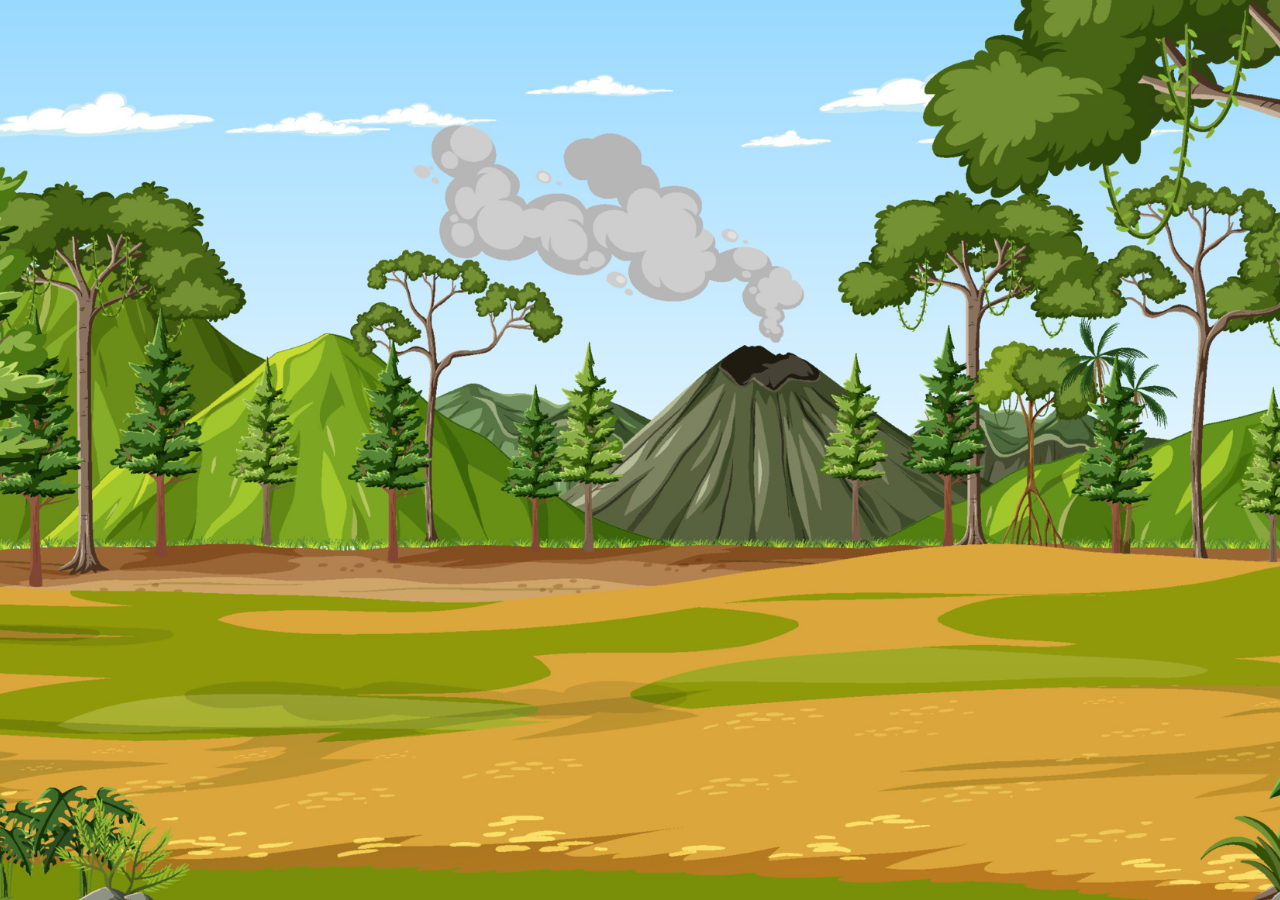
<file: templates/Dinosaurus.html>
<!DOCTYPE html>
<html>
<head>
    <meta name="viewport" content="width=device-width, initial-scale=1.0">
    <link rel="stylesheet" href="./Rowdystyle.css">
    <link rel="stylesheet" href="static/dinopia-font/DinopiaRegular.otf" type="font/otf" />

    <title>Dino Detectors</title>
</head>
<body>
    <div class="container">
        <div class="fade welcome">
            <h1>Welcome to Dino Detectors!</h1>
            <p class="text">
                Scan some barcodes and see if you capture a dinosaur!
            </p>
        </div>
        <!-- <div class="dino"> -->
            
        <!-- </div> -->

        <div class="fade buttons-container">
            <div class="btns"><a href="scan.html">Scan for Dinos</a></div>
            <div class="btns"><a href="view.html">View Dinos</a></div>
            <div class="btns"><a href="dinopedia.html">Dinopedia</a></div>

        </div>        
    </div>
</body>
</html>
</file>
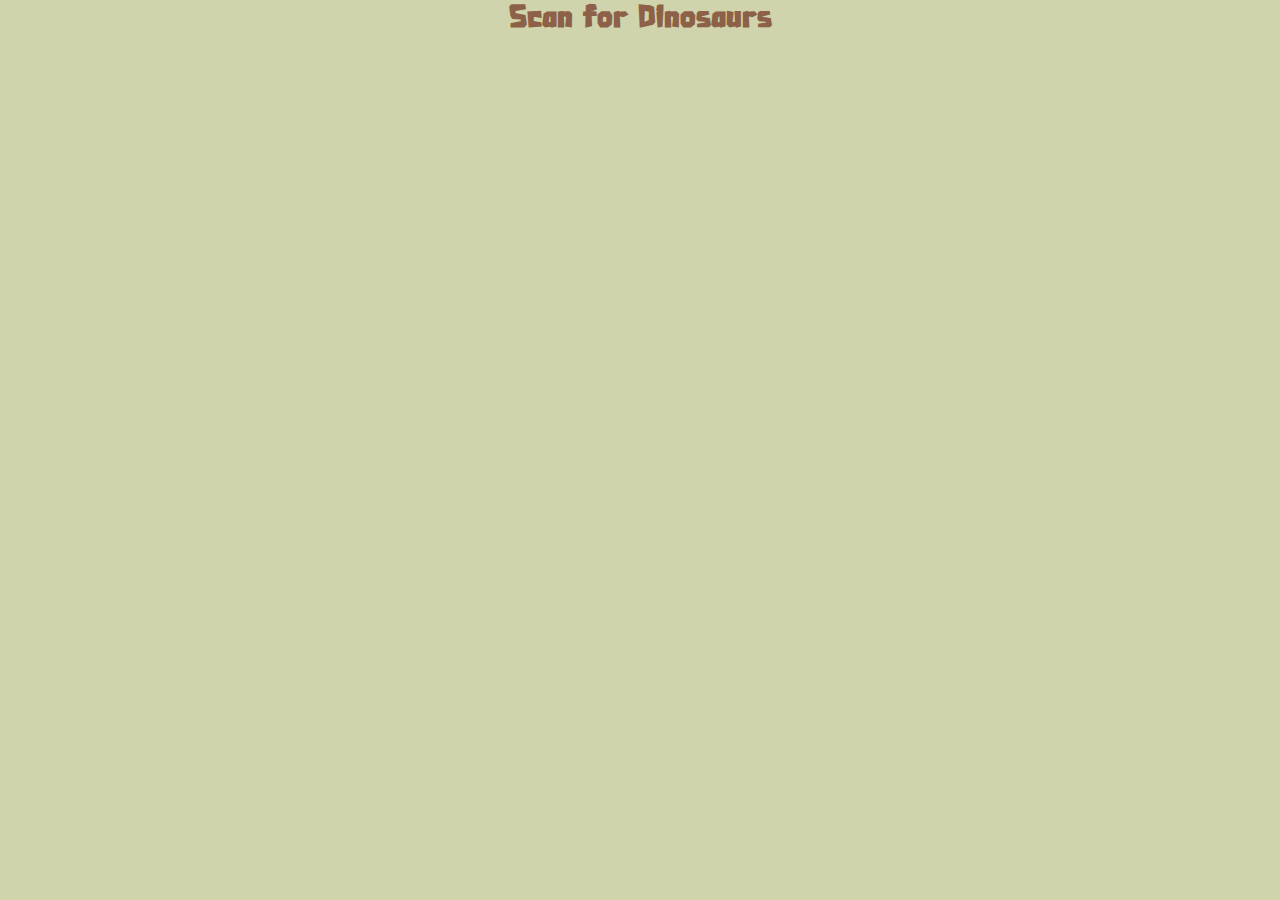
<file: templates/scanner.html>
<!DOCTYPE html>
<html lang="en">
  <head>
    <meta charset="UTF-8" />
    <meta name="viewport" content="width=device-width, initial-scale=1.0" />
    <title>Barcode Scanner</title>
    <link rel="stylesheet" href="../static/scanner.css" />
  </head>
  <body>
    <div class="container">
      <h1>Scan for Dinosaurs</h1>
      <div id="barcode-scanner"></div>
    </div>

    <script src="../static/scanner1.js"></script>
    <script src="../static/quagga.js"></script>
    <!-- <script>
      navigator.mediaDevices.getUserMedia({ video: true });
    </script> -->
    <!-- <script src="https://cdnjs.cloudflare.com/ajax/libs/quagga/0.12.1/quagga.min.js"></script>
    <script>
      Quagga.init(
        {
          inputStream: {
            name: "Live",
            type: "LiveStream",
            target: document.querySelector("#barcode-scanner"),
            constraints: {
              width: 400,
              height: 400,
              facingMode: "environment",
            },
          },
          decoder: {
            readers: ["ean_reader"],
          },
        },
        function (err) {
          if (err) {
            console.error(err);
            return;
          }
          console.log("Initialization finished. Ready to start");
          Quagga.start();
        }
      );

      Quagga.onDetected(function (data) {
        var barcodeData = data.codeResult.code;
        console.log("Barcode detected and processed: ", barcodeData);

        // Send barcode data to Flask backend
        fetch("/scan", {
          method: "POST",
          headers: {
            "Content-Type": "application/x-www-form-urlencoded",
          },
          body: "barcodeData=" + barcodeData,
        })
          .then((response) => response.text())
          .then((data) => console.log(data))
          .catch((error) => console.error(error));
      });
    </script> -->
  </body>
</html>
</file>
<file: templates/Rowdystyle.css>
/* @import url('https://fonts.googleapis.com/css2?family=Anta&display=swap'); */
@font-face {
    font-family: 'DinopiaLight';
    src: url('../static/DinopiaLight.otf') format('opentype');
}
/* css resets*/
* {
    margin: 0;
    padding: 0;
    box-sizing: border-box;
    color: #8d6148;
    text-decoration: none;
    list-style: none;
}

html {
    background:url("../assets/vecteezy_prehistoric-forest-scene-background_6198880.jpg") no-repeat center center fixed;
    -webkit-background-size: cover;
    -moz-background-size: cover;
    -o-background-size: cover;
    background-size: cover;
    
}

body {
    font-family: "DinopiaLight",sans-serif;
    height: 100vh;
    width: 100vw;
}

.container{
    display: flex;
    flex-direction: column;
    justify-content: center;
    align-items: center;
    height: 100vh;
    width: 100vw;
    /* padding: 20px 20px; */
}

/* @media (max-width: 768px) {
    body{
        background-size: contain;
    }
    
} */

/* variables*/
:root {
    --font-family: "Anta", static;
    --normal-font: 400;
    --bold-font: 700;
    --primary-color:green
}



.welcome{
    /* border: 3px solid black; */
    /* display: flex; */
    display:flex;
    flex-direction: column;
    align-items: center;
    justify-content: center;
    text-align: center;
    width:100vw;
    /* width: 50%; */
}

.welcome h1{
    font-size: 80px;
    font-weight: bold;
    color: rgb(219, 166, 60);
    /* color: rgb(219, 166, 60); */
    /* text-shadow: 4px 4px 0 rgba(0, 0, 0, 0.5); */
    text-shadow:
           -2px -2px 0 rgb(89, 61, 46),
            2px -2px 0 rgb(89, 61, 46),
           -2px 2px 0 rgb(89, 61, 46),
            2px 2px 0 rgb(89, 61, 46);
    margin-bottom: 10px;
    /* animate*/
}

.welcome p{
    color: rgb(219, 166, 60);
    font-size: 30px;
    text-shadow:
    -2px -2px 0 rgb(89, 61, 46),
     2px -2px 0 rgb(89, 61, 46),
    -2px 2px 0 rgb(89, 61, 46),
     2px 2px 0 rgb(89, 61, 46);
}


/* a:hover {
    color:greenyellow
} */
/* nav {
    position: sticky;
    top:0;
    left: 0;
    z-index: 1;
    display: flexbox;
    align-items: center;
    justify-content: space-between;
    padding: 1.5rem 3.5rem;
    background-color: var(--bg-color);
    box-shadow: 0 3px 5px rgba(0, 0, 0, 0.1);
} */

/* nav h1 {
    color: brown
} */

/* nav a {
    color: green
}

nav a:hover {
    color: greenyellow;
    border-bottom: 2px solid var(--secondary-color);
} */

.buttons-container {
    display: flex;
    flex-direction: row; /* Stack buttons vertically */
    flex-wrap: wrap;
    justify-content: space-around; 
    align-items: center;
    text-align: center;
    margin-top: 80px; /* Add margin-top for spacing */
    height: 150px;
    /* width: 600px; */
    gap: 20px;
    /* border: 1px solid black; */
}

/* .buttons-container a {
    border: 1px black;
} */
.btns {    
    font-size: 25px;
    /* background-color: #486515; */
    background: linear-gradient(to bottom, #69891c 19%,#486515 86%); /* W3C, IE10+, FF16+, Chrome26+, Opera12+, Safari7+ */
    box-shadow:
    -3px -3px 2px #2B4309,
     3px -3px 2px #2B4309,
    -3px 3px 2px #2B4309,
     3px 3px 2px #2B4309;
     
    /* background: linear-gradient(to bottom, #a8761f 0%,#a8761f 42%,#844e20 100%); W3C, IE10+, FF16+, Chrome26+, Opera12+, Safari7+ */
    /* border: 1px solid black; */
    /* background-image: url(../assets/GreenScalesBtn.jpg); */
    /* background: linear-gradient(to bottom, #2b4309 0%,#486515 38%,#486515 48%,#486515 48%,#486515 67%,#2b4309 100%); W3C, IE10+, FF16+, Chrome26+, Opera12+, Safari7+ */
    border-radius: 10px;
    padding: 10px;
    height: 100%;
    min-width: 200px;
    flex-grow: 1;
    display: flex;
    justify-content: center;
    align-items: center;
    transition: transform 0.3s ease;
}

.btns a {
    color: rgb(219, 166, 60);
    text-shadow:
          -2px -2px 0 rgb(89, 61, 46),
           2px -2px 0 rgb(89, 61, 46),
          -2px 2px 0 rgb(89, 61, 46),
           2px 2px 0 rgb(89, 61, 46);
}

.button {
    display: inline-block;
    text-align: center;
    width: 200px; /* Adjust width as needed */
    padding: 10px 20px; /* Adjust padding as needed */
    margin-bottom: 10px; /* Add margin between buttons */
    border-radius: 5px;
    border: none;
    font-size: 1rem;
    font-weight: bold;
    cursor: pointer;
}

.fade{
    opacity: 0;
    transform: translateY(50px); /* Initial position at the bottom */
    animation: fadeInUp 1s forwards;
}

.welcome{
    animation-delay: 0.5s;
}

.buttons-container{
animation-delay: 1.5s;
}

@keyframes fadeInUp {
    from {
        opacity: 0;
        transform: translateY(50px);
    }
    to {
        opacity: 1;
        transform: translateY(0);
    }
}

.btns:hover{
    box-shadow:
    -3px -3px 8px #F7DF65,
     3px -3px 8px #F7DF65,
    -3px 3px 8px #F7DF65,
     3px 3px 8px #F7DF65;
    transform: translateY(-5px);
}
</file>
<file: static/scanner.css>
@font-face {
    font-family: "DinopiaRegular";
    src: url("../static/dinopia-font/DinopiaRegular.otf") format("opentype");
  }
  
  @font-face {
    font-family: "DinopiaLight";
    src: url("../static/dinopia-font/DinopiaLight.otf") format("opentype");
    /* Define additional font weights or styles here */
  }
  
  * {
    margin: 0;
    padding: 0;
    box-sizing: border-box;
  }
  
  html {
    height: 100vh;
    width: 100vw;
  }
  body {
    background-color: #d0d4ac;
    color: #8d6148;
    font-family: "DinopiaRegular", sans-serif;
  }
  .container {
    /* flex: 1; */
    flex-direction: column;
    justify-content: center;
    align-items: center;
    height: 100%;
    width: 100%;
    /* border: 10px solid #ccc; */
    text-align: center;
  }
  
  #barcode-scanner {
    margin: 10px;
    /* width: 30%; */
    /* width: 100%; Set the width to fill the container */
    /* max-width: 800px; Optionally, set a maximum width */
    /* height: auto; Automatically adjust the height based on the aspect ratio */
    /* border: 1px solid #ccc; Add a border for visibility */
    /* margin: 0 auto; Center the video horizontally */
    /*Ensure the video is displayed as a block element */
  }
</file>
